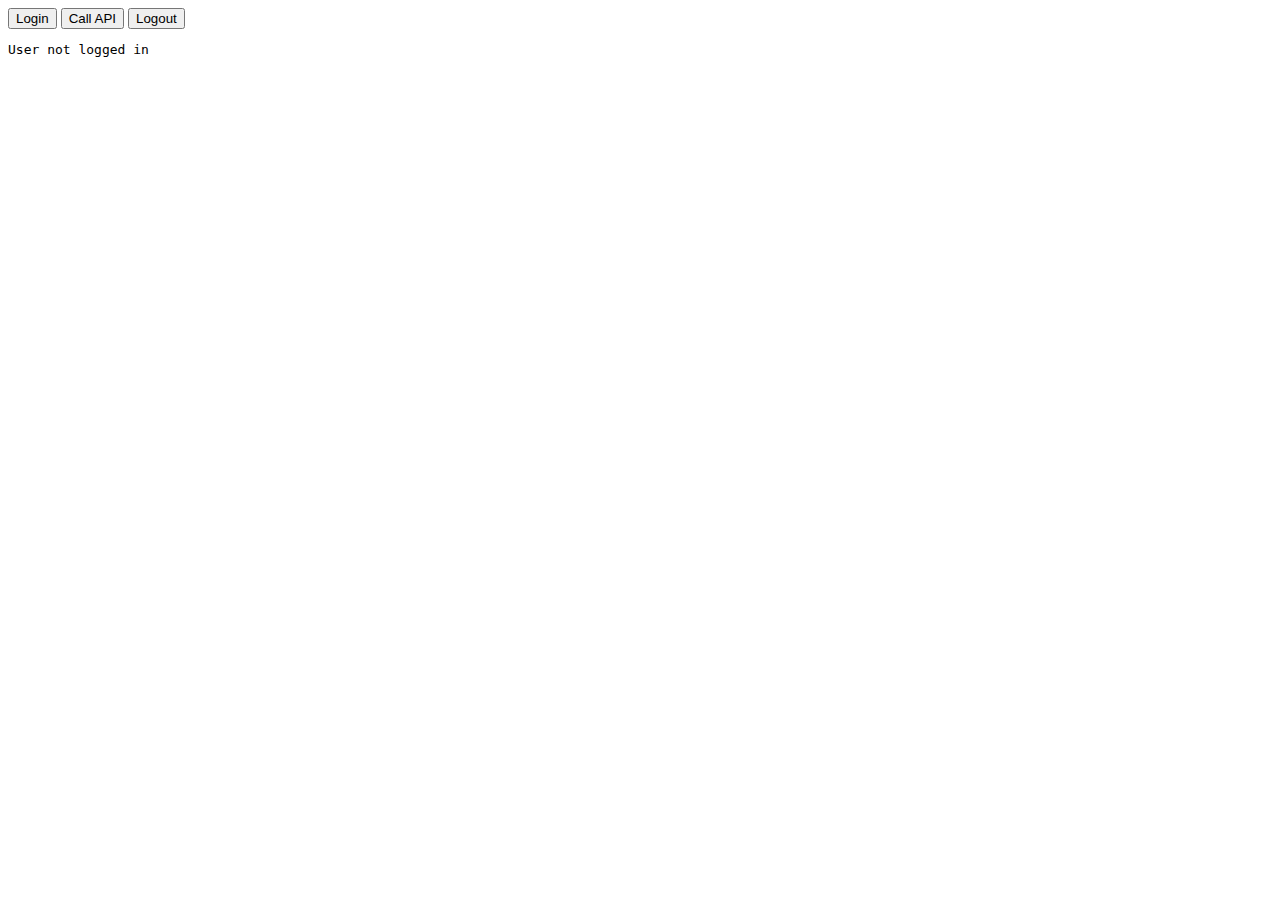
<file: Content.Spa/wwwroot/index.html>
﻿<!DOCTYPE html>
<html>
<head>
    <meta charset="utf-8" />
    <title></title>
</head>
<body>
    <button id="login" onclick="login()">Login</button>
    <button id="api" onclick="api()">Call API</button>
    <button id="logout" onclick="logout()">Logout</button>

    <pre id="results"></pre>

    <script src="lib/oidc/oidc-client.js"></script>
    <script src="js/site.js"></script>
    <script>
        mgr.getUser().then(function (user) {
            if (user) {
                log("User logged in", user.profile);
            }
            else {
                log("User not logged in");
            }
        });

    </script>
</body>
</html>
</file>
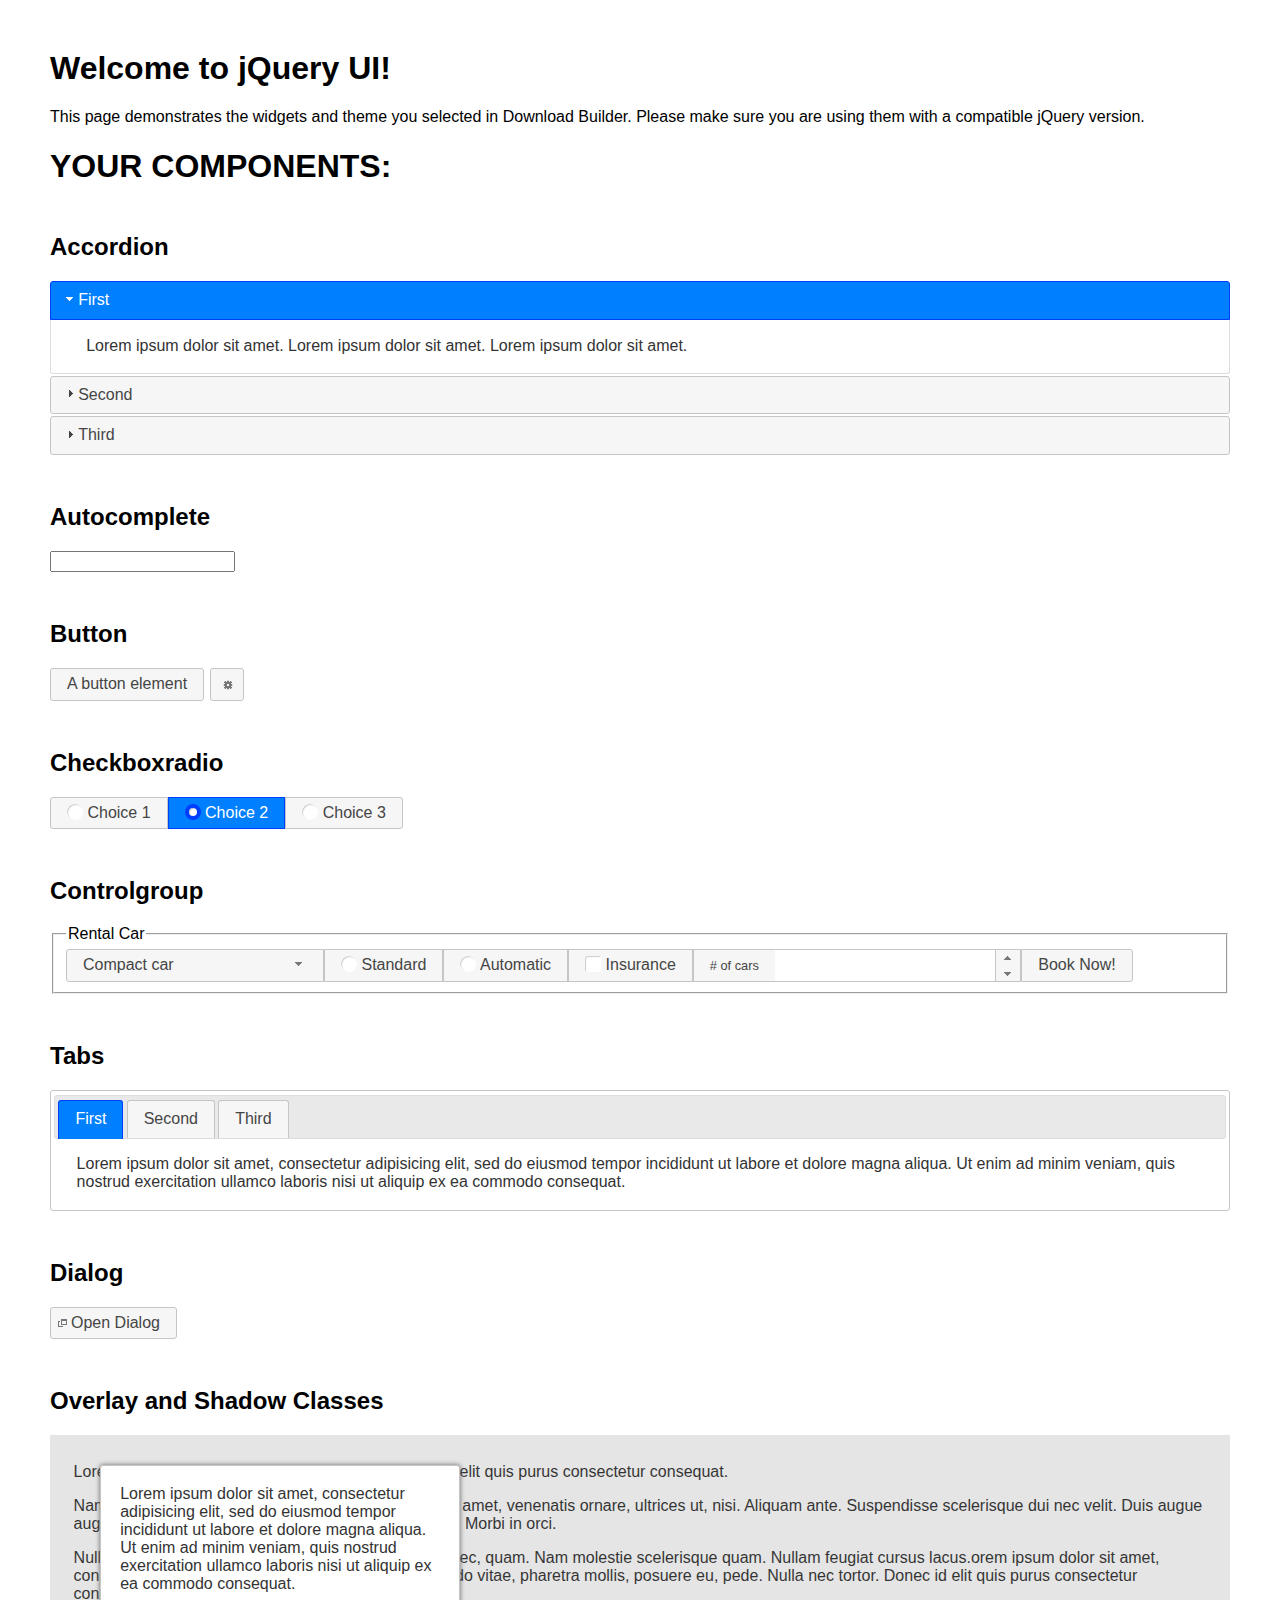
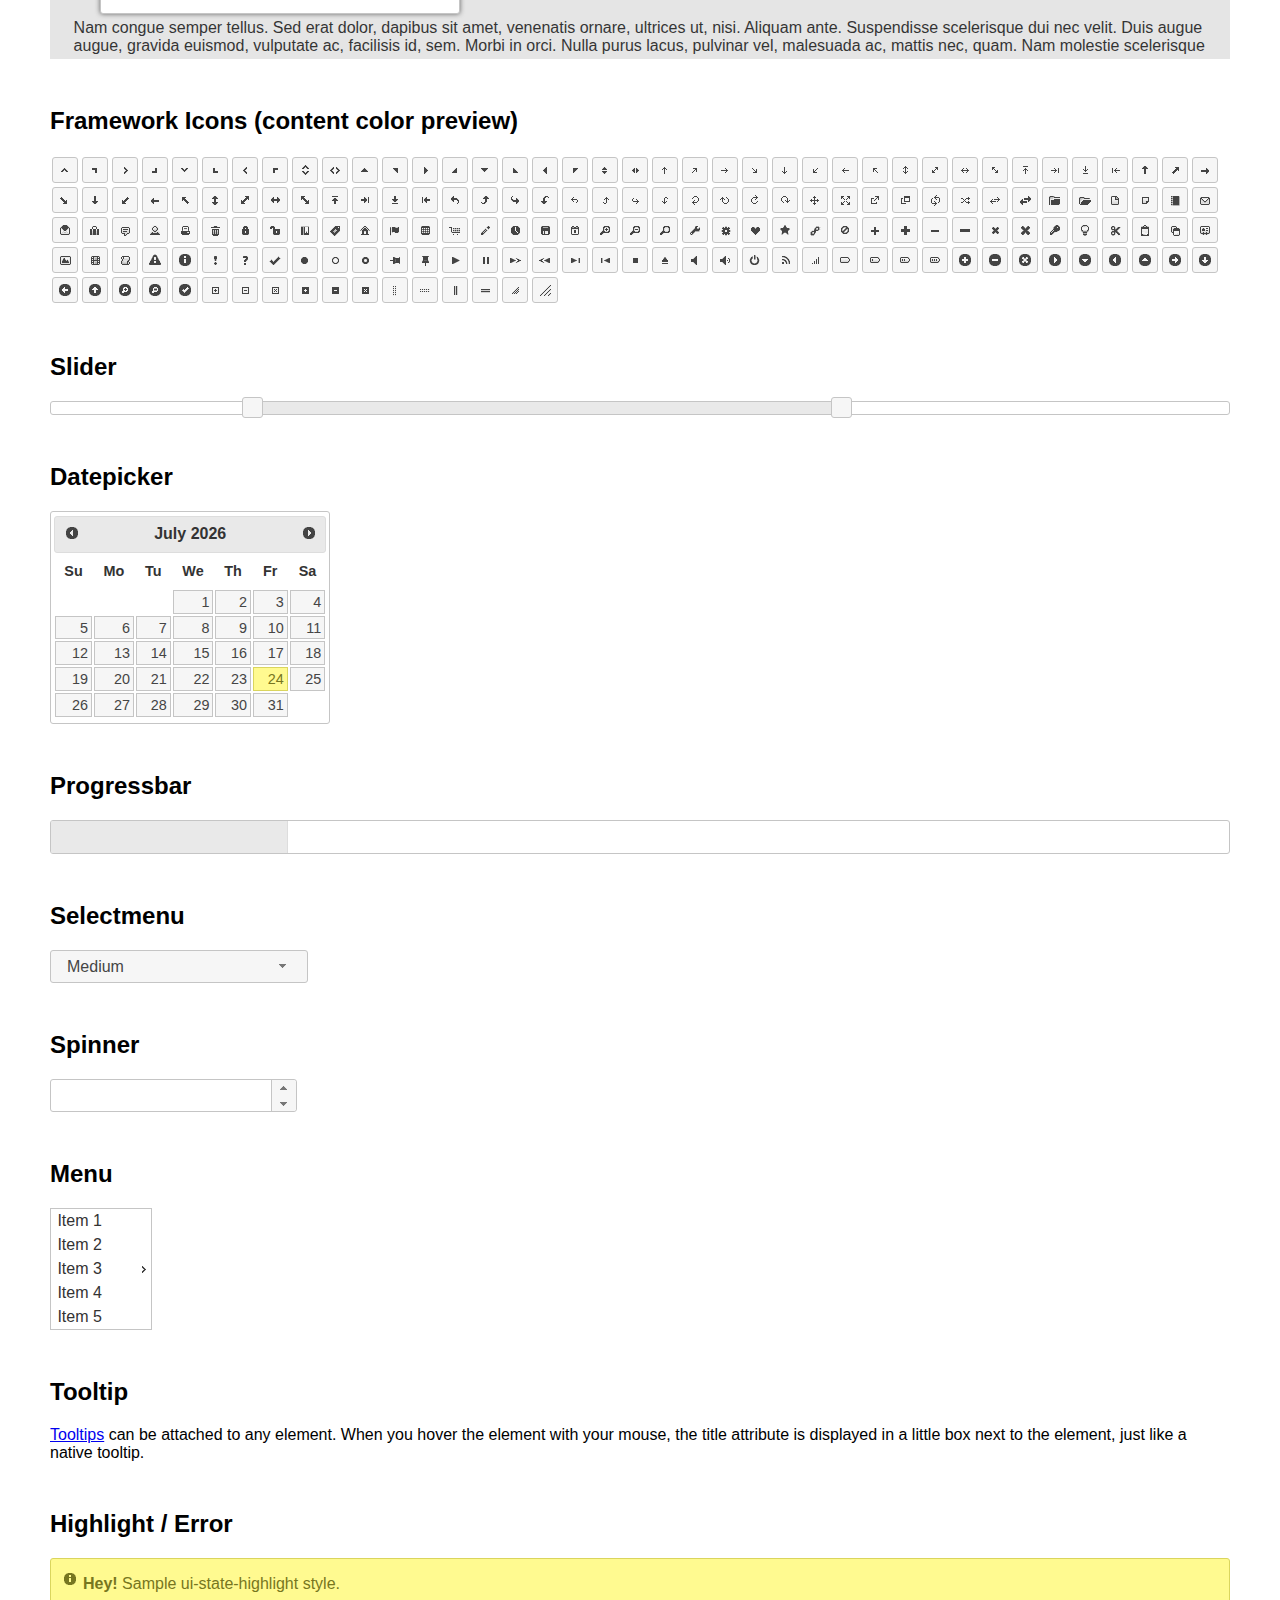
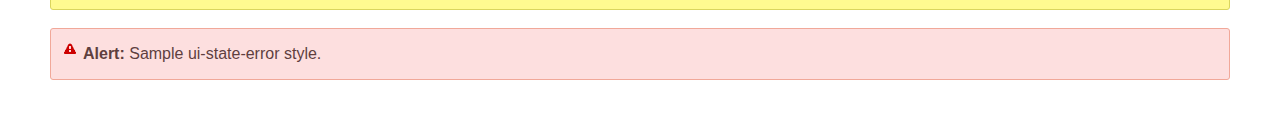
<file: Content.Mvc/wwwroot/lib/jquery-ui-1.12.1/index.html>
<!doctype html>
<html lang="us">
<head>
	<meta charset="utf-8">
	<title>jQuery UI Example Page</title>
	<link href="jquery-ui.css" rel="stylesheet">
	<style>
	body{
		font-family: "Trebuchet MS", sans-serif;
		margin: 50px;
	}
	.demoHeaders {
		margin-top: 2em;
	}
	#dialog-link {
		padding: .4em 1em .4em 20px;
		text-decoration: none;
		position: relative;
	}
	#dialog-link span.ui-icon {
		margin: 0 5px 0 0;
		position: absolute;
		left: .2em;
		top: 50%;
		margin-top: -8px;
	}
	#icons {
		margin: 0;
		padding: 0;
	}
	#icons li {
		margin: 2px;
		position: relative;
		padding: 4px 0;
		cursor: pointer;
		float: left;
		list-style: none;
	}
	#icons span.ui-icon {
		float: left;
		margin: 0 4px;
	}
	.fakewindowcontain .ui-widget-overlay {
		position: absolute;
	}
	select {
		width: 200px;
	}
	</style>
</head>
<body>

<h1>Welcome to jQuery UI!</h1>

<div class="ui-widget">
	<p>This page demonstrates the widgets and theme you selected in Download Builder. Please make sure you are using them with a compatible jQuery version.</p>
</div>

<h1>YOUR COMPONENTS:</h1>


<!-- Accordion -->
<h2 class="demoHeaders">Accordion</h2>
<div id="accordion">
	<h3>First</h3>
	<div>Lorem ipsum dolor sit amet. Lorem ipsum dolor sit amet. Lorem ipsum dolor sit amet.</div>
	<h3>Second</h3>
	<div>Phasellus mattis tincidunt nibh.</div>
	<h3>Third</h3>
	<div>Nam dui erat, auctor a, dignissim quis.</div>
</div>



<!-- Autocomplete -->
<h2 class="demoHeaders">Autocomplete</h2>
<div>
	<input id="autocomplete" title="type &quot;a&quot;">
</div>



<!-- Button -->
<h2 class="demoHeaders">Button</h2>
<button id="button">A button element</button>
<button id="button-icon">An icon-only button</button>



<!-- Checkboxradio -->
<h2 class="demoHeaders">Checkboxradio</h2>
<form style="margin-top: 1em;">
	<div id="radioset">
		<input type="radio" id="radio1" name="radio"><label for="radio1">Choice 1</label>
		<input type="radio" id="radio2" name="radio" checked="checked"><label for="radio2">Choice 2</label>
		<input type="radio" id="radio3" name="radio"><label for="radio3">Choice 3</label>
	</div>
</form>



<!-- Controlgroup -->
<h2 class="demoHeaders">Controlgroup</h2>
<fieldset>
	<legend>Rental Car</legend>
	<div id="controlgroup">
		<select id="car-type">
			<option>Compact car</option>
			<option>Midsize car</option>
			<option>Full size car</option>
			<option>SUV</option>
			<option>Luxury</option>
			<option>Truck</option>
			<option>Van</option>
		</select>
		<label for="transmission-standard">Standard</label>
		<input type="radio" name="transmission" id="transmission-standard">
		<label for="transmission-automatic">Automatic</label>
		<input type="radio" name="transmission" id="transmission-automatic">
		<label for="insurance">Insurance</label>
		<input type="checkbox" name="insurance" id="insurance">
		<label for="horizontal-spinner" class="ui-controlgroup-label"># of cars</label>
		<input id="horizontal-spinner" class="ui-spinner-input">
		<button>Book Now!</button>
	</div>
</fieldset>



<!-- Tabs -->
<h2 class="demoHeaders">Tabs</h2>
<div id="tabs">
	<ul>
		<li><a href="#tabs-1">First</a></li>
		<li><a href="#tabs-2">Second</a></li>
		<li><a href="#tabs-3">Third</a></li>
	</ul>
	<div id="tabs-1">Lorem ipsum dolor sit amet, consectetur adipisicing elit, sed do eiusmod tempor incididunt ut labore et dolore magna aliqua. Ut enim ad minim veniam, quis nostrud exercitation ullamco laboris nisi ut aliquip ex ea commodo consequat.</div>
	<div id="tabs-2">Phasellus mattis tincidunt nibh. Cras orci urna, blandit id, pretium vel, aliquet ornare, felis. Maecenas scelerisque sem non nisl. Fusce sed lorem in enim dictum bibendum.</div>
	<div id="tabs-3">Nam dui erat, auctor a, dignissim quis, sollicitudin eu, felis. Pellentesque nisi urna, interdum eget, sagittis et, consequat vestibulum, lacus. Mauris porttitor ullamcorper augue.</div>
</div>



<h2 class="demoHeaders">Dialog</h2>
<p>
	<button id="dialog-link" class="ui-button ui-corner-all ui-widget">
		<span class="ui-icon ui-icon-newwin"></span>Open Dialog
	</button>
</p>

<h2 class="demoHeaders">Overlay and Shadow Classes</h2>
<div style="position: relative; width: 96%; height: 200px; padding:1% 2%; overflow:hidden;" class="fakewindowcontain">
	<p>Lorem ipsum dolor sit amet,  Nulla nec tortor. Donec id elit quis purus consectetur consequat. </p><p>Nam congue semper tellus. Sed erat dolor, dapibus sit amet, venenatis ornare, ultrices ut, nisi. Aliquam ante. Suspendisse scelerisque dui nec velit. Duis augue augue, gravida euismod, vulputate ac, facilisis id, sem. Morbi in orci. </p><p>Nulla purus lacus, pulvinar vel, malesuada ac, mattis nec, quam. Nam molestie scelerisque quam. Nullam feugiat cursus lacus.orem ipsum dolor sit amet, consectetur adipiscing elit. Donec libero risus, commodo vitae, pharetra mollis, posuere eu, pede. Nulla nec tortor. Donec id elit quis purus consectetur consequat. </p><p>Nam congue semper tellus. Sed erat dolor, dapibus sit amet, venenatis ornare, ultrices ut, nisi. Aliquam ante. Suspendisse scelerisque dui nec velit. Duis augue augue, gravida euismod, vulputate ac, facilisis id, sem. Morbi in orci. Nulla purus lacus, pulvinar vel, malesuada ac, mattis nec, quam. Nam molestie scelerisque quam. </p><p>Nullam feugiat cursus lacus.orem ipsum dolor sit amet, consectetur adipiscing elit. Donec libero risus, commodo vitae, pharetra mollis, posuere eu, pede. Nulla nec tortor. Donec id elit quis purus consectetur consequat. Nam congue semper tellus. Sed erat dolor, dapibus sit amet, venenatis ornare, ultrices ut, nisi. Aliquam ante. </p><p>Suspendisse scelerisque dui nec velit. Duis augue augue, gravida euismod, vulputate ac, facilisis id, sem. Morbi in orci. Nulla purus lacus, pulvinar vel, malesuada ac, mattis nec, quam. Nam molestie scelerisque quam. Nullam feugiat cursus lacus.orem ipsum dolor sit amet, consectetur adipiscing elit. Donec libero risus, commodo vitae, pharetra mollis, posuere eu, pede. Nulla nec tortor. Donec id elit quis purus consectetur consequat. Nam congue semper tellus. Sed erat dolor, dapibus sit amet, venenatis ornare, ultrices ut, nisi. </p>

	<!-- ui-dialog -->
	<div class="ui-widget-overlay ui-front"></div>
	<div style="position: absolute; width: 320px; left: 50px; top: 30px; padding: 1.2em" class="ui-widget ui-front ui-widget-content ui-corner-all ui-widget-shadow">
		Lorem ipsum dolor sit amet, consectetur adipisicing elit, sed do eiusmod tempor incididunt ut labore et dolore magna aliqua. Ut enim ad minim veniam, quis nostrud exercitation ullamco laboris nisi ut aliquip ex ea commodo consequat.
	</div>

</div>

<!-- ui-dialog -->
<div id="dialog" title="Dialog Title">
	<p>Lorem ipsum dolor sit amet, consectetur adipisicing elit, sed do eiusmod tempor incididunt ut labore et dolore magna aliqua. Ut enim ad minim veniam, quis nostrud exercitation ullamco laboris nisi ut aliquip ex ea commodo consequat.</p>
</div>



<h2 class="demoHeaders">Framework Icons (content color preview)</h2>
<ul id="icons" class="ui-widget ui-helper-clearfix">
	<li class="ui-state-default ui-corner-all" title=".ui-icon-caret-1-n"><span class="ui-icon ui-icon-caret-1-n"></span></li>
	<li class="ui-state-default ui-corner-all" title=".ui-icon-caret-1-ne"><span class="ui-icon ui-icon-caret-1-ne"></span></li>
	<li class="ui-state-default ui-corner-all" title=".ui-icon-caret-1-e"><span class="ui-icon ui-icon-caret-1-e"></span></li>
	<li class="ui-state-default ui-corner-all" title=".ui-icon-caret-1-se"><span class="ui-icon ui-icon-caret-1-se"></span></li>
	<li class="ui-state-default ui-corner-all" title=".ui-icon-caret-1-s"><span class="ui-icon ui-icon-caret-1-s"></span></li>
	<li class="ui-state-default ui-corner-all" title=".ui-icon-caret-1-sw"><span class="ui-icon ui-icon-caret-1-sw"></span></li>
	<li class="ui-state-default ui-corner-all" title=".ui-icon-caret-1-w"><span class="ui-icon ui-icon-caret-1-w"></span></li>
	<li class="ui-state-default ui-corner-all" title=".ui-icon-caret-1-nw"><span class="ui-icon ui-icon-caret-1-nw"></span></li>
	<li class="ui-state-default ui-corner-all" title=".ui-icon-caret-2-n-s"><span class="ui-icon ui-icon-caret-2-n-s"></span></li>
	<li class="ui-state-default ui-corner-all" title=".ui-icon-caret-2-e-w"><span class="ui-icon ui-icon-caret-2-e-w"></span></li>
	<li class="ui-state-default ui-corner-all" title=".ui-icon-triangle-1-n"><span class="ui-icon ui-icon-triangle-1-n"></span></li>
	<li class="ui-state-default ui-corner-all" title=".ui-icon-triangle-1-ne"><span class="ui-icon ui-icon-triangle-1-ne"></span></li>
	<li class="ui-state-default ui-corner-all" title=".ui-icon-triangle-1-e"><span class="ui-icon ui-icon-triangle-1-e"></span></li>
	<li class="ui-state-default ui-corner-all" title=".ui-icon-triangle-1-se"><span class="ui-icon ui-icon-triangle-1-se"></span></li>
	<li class="ui-state-default ui-corner-all" title=".ui-icon-triangle-1-s"><span class="ui-icon ui-icon-triangle-1-s"></span></li>
	<li class="ui-state-default ui-corner-all" title=".ui-icon-triangle-1-sw"><span class="ui-icon ui-icon-triangle-1-sw"></span></li>
	<li class="ui-state-default ui-corner-all" title=".ui-icon-triangle-1-w"><span class="ui-icon ui-icon-triangle-1-w"></span></li>
	<li class="ui-state-default ui-corner-all" title=".ui-icon-triangle-1-nw"><span class="ui-icon ui-icon-triangle-1-nw"></span></li>
	<li class="ui-state-default ui-corner-all" title=".ui-icon-triangle-2-n-s"><span class="ui-icon ui-icon-triangle-2-n-s"></span></li>
	<li class="ui-state-default ui-corner-all" title=".ui-icon-triangle-2-e-w"><span class="ui-icon ui-icon-triangle-2-e-w"></span></li>
	<li class="ui-state-default ui-corner-all" title=".ui-icon-arrow-1-n"><span class="ui-icon ui-icon-arrow-1-n"></span></li>
	<li class="ui-state-default ui-corner-all" title=".ui-icon-arrow-1-ne"><span class="ui-icon ui-icon-arrow-1-ne"></span></li>
	<li class="ui-state-default ui-corner-all" title=".ui-icon-arrow-1-e"><span class="ui-icon ui-icon-arrow-1-e"></span></li>
	<li class="ui-state-default ui-corner-all" title=".ui-icon-arrow-1-se"><span class="ui-icon ui-icon-arrow-1-se"></span></li>
	<li class="ui-state-default ui-corner-all" title=".ui-icon-arrow-1-s"><span class="ui-icon ui-icon-arrow-1-s"></span></li>
	<li class="ui-state-default ui-corner-all" title=".ui-icon-arrow-1-sw"><span class="ui-icon ui-icon-arrow-1-sw"></span></li>
	<li class="ui-state-default ui-corner-all" title=".ui-icon-arrow-1-w"><span class="ui-icon ui-icon-arrow-1-w"></span></li>
	<li class="ui-state-default ui-corner-all" title=".ui-icon-arrow-1-nw"><span class="ui-icon ui-icon-arrow-1-nw"></span></li>
	<li class="ui-state-default ui-corner-all" title=".ui-icon-arrow-2-n-s"><span class="ui-icon ui-icon-arrow-2-n-s"></span></li>
	<li class="ui-state-default ui-corner-all" title=".ui-icon-arrow-2-ne-sw"><span class="ui-icon ui-icon-arrow-2-ne-sw"></span></li>
	<li class="ui-state-default ui-corner-all" title=".ui-icon-arrow-2-e-w"><span class="ui-icon ui-icon-arrow-2-e-w"></span></li>
	<li class="ui-state-default ui-corner-all" title=".ui-icon-arrow-2-se-nw"><span class="ui-icon ui-icon-arrow-2-se-nw"></span></li>
	<li class="ui-state-default ui-corner-all" title=".ui-icon-arrowstop-1-n"><span class="ui-icon ui-icon-arrowstop-1-n"></span></li>
	<li class="ui-state-default ui-corner-all" title=".ui-icon-arrowstop-1-e"><span class="ui-icon ui-icon-arrowstop-1-e"></span></li>
	<li class="ui-state-default ui-corner-all" title=".ui-icon-arrowstop-1-s"><span class="ui-icon ui-icon-arrowstop-1-s"></span></li>
	<li class="ui-state-default ui-corner-all" title=".ui-icon-arrowstop-1-w"><span class="ui-icon ui-icon-arrowstop-1-w"></span></li>
	<li class="ui-state-default ui-corner-all" title=".ui-icon-arrowthick-1-n"><span class="ui-icon ui-icon-arrowthick-1-n"></span></li>
	<li class="ui-state-default ui-corner-all" title=".ui-icon-arrowthick-1-ne"><span class="ui-icon ui-icon-arrowthick-1-ne"></span></li>
	<li class="ui-state-default ui-corner-all" title=".ui-icon-arrowthick-1-e"><span class="ui-icon ui-icon-arrowthick-1-e"></span></li>
	<li class="ui-state-default ui-corner-all" title=".ui-icon-arrowthick-1-se"><span class="ui-icon ui-icon-arrowthick-1-se"></span></li>
	<li class="ui-state-default ui-corner-all" title=".ui-icon-arrowthick-1-s"><span class="ui-icon ui-icon-arrowthick-1-s"></span></li>
	<li class="ui-state-default ui-corner-all" title=".ui-icon-arrowthick-1-sw"><span class="ui-icon ui-icon-arrowthick-1-sw"></span></li>
	<li class="ui-state-default ui-corner-all" title=".ui-icon-arrowthick-1-w"><span class="ui-icon ui-icon-arrowthick-1-w"></span></li>
	<li class="ui-state-default ui-corner-all" title=".ui-icon-arrowthick-1-nw"><span class="ui-icon ui-icon-arrowthick-1-nw"></span></li>
	<li class="ui-state-default ui-corner-all" title=".ui-icon-arrowthick-2-n-s"><span class="ui-icon ui-icon-arrowthick-2-n-s"></span></li>
	<li class="ui-state-default ui-corner-all" title=".ui-icon-arrowthick-2-ne-sw"><span class="ui-icon ui-icon-arrowthick-2-ne-sw"></span></li>
	<li class="ui-state-default ui-corner-all" title=".ui-icon-arrowthick-2-e-w"><span class="ui-icon ui-icon-arrowthick-2-e-w"></span></li>
	<li class="ui-state-default ui-corner-all" title=".ui-icon-arrowthick-2-se-nw"><span class="ui-icon ui-icon-arrowthick-2-se-nw"></span></li>
	<li class="ui-state-default ui-corner-all" title=".ui-icon-arrowthickstop-1-n"><span class="ui-icon ui-icon-arrowthickstop-1-n"></span></li>
	<li class="ui-state-default ui-corner-all" title=".ui-icon-arrowthickstop-1-e"><span class="ui-icon ui-icon-arrowthickstop-1-e"></span></li>
	<li class="ui-state-default ui-corner-all" title=".ui-icon-arrowthickstop-1-s"><span class="ui-icon ui-icon-arrowthickstop-1-s"></span></li>
	<li class="ui-state-default ui-corner-all" title=".ui-icon-arrowthickstop-1-w"><span class="ui-icon ui-icon-arrowthickstop-1-w"></span></li>
	<li class="ui-state-default ui-corner-all" title=".ui-icon-arrowreturnthick-1-w"><span class="ui-icon ui-icon-arrowreturnthick-1-w"></span></li>
	<li class="ui-state-default ui-corner-all" title=".ui-icon-arrowreturnthick-1-n"><span class="ui-icon ui-icon-arrowreturnthick-1-n"></span></li>
	<li class="ui-state-default ui-corner-all" title=".ui-icon-arrowreturnthick-1-e"><span class="ui-icon ui-icon-arrowreturnthick-1-e"></span></li>
	<li class="ui-state-default ui-corner-all" title=".ui-icon-arrowreturnthick-1-s"><span class="ui-icon ui-icon-arrowreturnthick-1-s"></span></li>
	<li class="ui-state-default ui-corner-all" title=".ui-icon-arrowreturn-1-w"><span class="ui-icon ui-icon-arrowreturn-1-w"></span></li>
	<li class="ui-state-default ui-corner-all" title=".ui-icon-arrowreturn-1-n"><span class="ui-icon ui-icon-arrowreturn-1-n"></span></li>
	<li class="ui-state-default ui-corner-all" title=".ui-icon-arrowreturn-1-e"><span class="ui-icon ui-icon-arrowreturn-1-e"></span></li>
	<li class="ui-state-default ui-corner-all" title=".ui-icon-arrowreturn-1-s"><span class="ui-icon ui-icon-arrowreturn-1-s"></span></li>
	<li class="ui-state-default ui-corner-all" title=".ui-icon-arrowrefresh-1-w"><span class="ui-icon ui-icon-arrowrefresh-1-w"></span></li>
	<li class="ui-state-default ui-corner-all" title=".ui-icon-arrowrefresh-1-n"><span class="ui-icon ui-icon-arrowrefresh-1-n"></span></li>
	<li class="ui-state-default ui-corner-all" title=".ui-icon-arrowrefresh-1-e"><span class="ui-icon ui-icon-arrowrefresh-1-e"></span></li>
	<li class="ui-state-default ui-corner-all" title=".ui-icon-arrowrefresh-1-s"><span class="ui-icon ui-icon-arrowrefresh-1-s"></span></li>
	<li class="ui-state-default ui-corner-all" title=".ui-icon-arrow-4"><span class="ui-icon ui-icon-arrow-4"></span></li>
	<li class="ui-state-default ui-corner-all" title=".ui-icon-arrow-4-diag"><span class="ui-icon ui-icon-arrow-4-diag"></span></li>
	<li class="ui-state-default ui-corner-all" title=".ui-icon-extlink"><span class="ui-icon ui-icon-extlink"></span></li>
	<li class="ui-state-default ui-corner-all" title=".ui-icon-newwin"><span class="ui-icon ui-icon-newwin"></span></li>
	<li class="ui-state-default ui-corner-all" title=".ui-icon-refresh"><span class="ui-icon ui-icon-refresh"></span></li>
	<li class="ui-state-default ui-corner-all" title=".ui-icon-shuffle"><span class="ui-icon ui-icon-shuffle"></span></li>
	<li class="ui-state-default ui-corner-all" title=".ui-icon-transfer-e-w"><span class="ui-icon ui-icon-transfer-e-w"></span></li>
	<li class="ui-state-default ui-corner-all" title=".ui-icon-transferthick-e-w"><span class="ui-icon ui-icon-transferthick-e-w"></span></li>
	<li class="ui-state-default ui-corner-all" title=".ui-icon-folder-collapsed"><span class="ui-icon ui-icon-folder-collapsed"></span></li>
	<li class="ui-state-default ui-corner-all" title=".ui-icon-folder-open"><span class="ui-icon ui-icon-folder-open"></span></li>
	<li class="ui-state-default ui-corner-all" title=".ui-icon-document"><span class="ui-icon ui-icon-document"></span></li>
	<li class="ui-state-default ui-corner-all" title=".ui-icon-document-b"><span class="ui-icon ui-icon-document-b"></span></li>
	<li class="ui-state-default ui-corner-all" title=".ui-icon-note"><span class="ui-icon ui-icon-note"></span></li>
	<li class="ui-state-default ui-corner-all" title=".ui-icon-mail-closed"><span class="ui-icon ui-icon-mail-closed"></span></li>
	<li class="ui-state-default ui-corner-all" title=".ui-icon-mail-open"><span class="ui-icon ui-icon-mail-open"></span></li>
	<li class="ui-state-default ui-corner-all" title=".ui-icon-suitcase"><span class="ui-icon ui-icon-suitcase"></span></li>
	<li class="ui-state-default ui-corner-all" title=".ui-icon-comment"><span class="ui-icon ui-icon-comment"></span></li>
	<li class="ui-state-default ui-corner-all" title=".ui-icon-person"><span class="ui-icon ui-icon-person"></span></li>
	<li class="ui-state-default ui-corner-all" title=".ui-icon-print"><span class="ui-icon ui-icon-print"></span></li>
	<li class="ui-state-default ui-corner-all" title=".ui-icon-trash"><span class="ui-icon ui-icon-trash"></span></li>
	<li class="ui-state-default ui-corner-all" title=".ui-icon-locked"><span class="ui-icon ui-icon-locked"></span></li>
	<li class="ui-state-default ui-corner-all" title=".ui-icon-unlocked"><span class="ui-icon ui-icon-unlocked"></span></li>
	<li class="ui-state-default ui-corner-all" title=".ui-icon-bookmark"><span class="ui-icon ui-icon-bookmark"></span></li>
	<li class="ui-state-default ui-corner-all" title=".ui-icon-tag"><span class="ui-icon ui-icon-tag"></span></li>
	<li class="ui-state-default ui-corner-all" title=".ui-icon-home"><span class="ui-icon ui-icon-home"></span></li>
	<li class="ui-state-default ui-corner-all" title=".ui-icon-flag"><span class="ui-icon ui-icon-flag"></span></li>
	<li class="ui-state-default ui-corner-all" title=".ui-icon-calculator"><span class="ui-icon ui-icon-calculator"></span></li>
	<li class="ui-state-default ui-corner-all" title=".ui-icon-cart"><span class="ui-icon ui-icon-cart"></span></li>
	<li class="ui-state-default ui-corner-all" title=".ui-icon-pencil"><span class="ui-icon ui-icon-pencil"></span></li>
	<li class="ui-state-default ui-corner-all" title=".ui-icon-clock"><span class="ui-icon ui-icon-clock"></span></li>
	<li class="ui-state-default ui-corner-all" title=".ui-icon-disk"><span class="ui-icon ui-icon-disk"></span></li>
	<li class="ui-state-default ui-corner-all" title=".ui-icon-calendar"><span class="ui-icon ui-icon-calendar"></span></li>
	<li class="ui-state-default ui-corner-all" title=".ui-icon-zoomin"><span class="ui-icon ui-icon-zoomin"></span></li>
	<li class="ui-state-default ui-corner-all" title=".ui-icon-zoomout"><span class="ui-icon ui-icon-zoomout"></span></li>
	<li class="ui-state-default ui-corner-all" title=".ui-icon-search"><span class="ui-icon ui-icon-search"></span></li>
	<li class="ui-state-default ui-corner-all" title=".ui-icon-wrench"><span class="ui-icon ui-icon-wrench"></span></li>
	<li class="ui-state-default ui-corner-all" title=".ui-icon-gear"><span class="ui-icon ui-icon-gear"></span></li>
	<li class="ui-state-default ui-corner-all" title=".ui-icon-heart"><span class="ui-icon ui-icon-heart"></span></li>
	<li class="ui-state-default ui-corner-all" title=".ui-icon-star"><span class="ui-icon ui-icon-star"></span></li>
	<li class="ui-state-default ui-corner-all" title=".ui-icon-link"><span class="ui-icon ui-icon-link"></span></li>
	<li class="ui-state-default ui-corner-all" title=".ui-icon-cancel"><span class="ui-icon ui-icon-cancel"></span></li>
	<li class="ui-state-default ui-corner-all" title=".ui-icon-plus"><span class="ui-icon ui-icon-plus"></span></li>
	<li class="ui-state-default ui-corner-all" title=".ui-icon-plusthick"><span class="ui-icon ui-icon-plusthick"></span></li>
	<li class="ui-state-default ui-corner-all" title=".ui-icon-minus"><span class="ui-icon ui-icon-minus"></span></li>
	<li class="ui-state-default ui-corner-all" title=".ui-icon-minusthick"><span class="ui-icon ui-icon-minusthick"></span></li>
	<li class="ui-state-default ui-corner-all" title=".ui-icon-close"><span class="ui-icon ui-icon-close"></span></li>
	<li class="ui-state-default ui-corner-all" title=".ui-icon-closethick"><span class="ui-icon ui-icon-closethick"></span></li>
	<li class="ui-state-default ui-corner-all" title=".ui-icon-key"><span class="ui-icon ui-icon-key"></span></li>
	<li class="ui-state-default ui-corner-all" title=".ui-icon-lightbulb"><span class="ui-icon ui-icon-lightbulb"></span></li>
	<li class="ui-state-default ui-corner-all" title=".ui-icon-scissors"><span class="ui-icon ui-icon-scissors"></span></li>
	<li class="ui-state-default ui-corner-all" title=".ui-icon-clipboard"><span class="ui-icon ui-icon-clipboard"></span></li>
	<li class="ui-state-default ui-corner-all" title=".ui-icon-copy"><span class="ui-icon ui-icon-copy"></span></li>
	<li class="ui-state-default ui-corner-all" title=".ui-icon-contact"><span class="ui-icon ui-icon-contact"></span></li>
	<li class="ui-state-default ui-corner-all" title=".ui-icon-image"><span class="ui-icon ui-icon-image"></span></li>
	<li class="ui-state-default ui-corner-all" title=".ui-icon-video"><span class="ui-icon ui-icon-video"></span></li>
	<li class="ui-state-default ui-corner-all" title=".ui-icon-script"><span class="ui-icon ui-icon-script"></span></li>
	<li class="ui-state-default ui-corner-all" title=".ui-icon-alert"><span class="ui-icon ui-icon-alert"></span></li>
	<li class="ui-state-default ui-corner-all" title=".ui-icon-info"><span class="ui-icon ui-icon-info"></span></li>
	<li class="ui-state-default ui-corner-all" title=".ui-icon-notice"><span class="ui-icon ui-icon-notice"></span></li>
	<li class="ui-state-default ui-corner-all" title=".ui-icon-help"><span class="ui-icon ui-icon-help"></span></li>
	<li class="ui-state-default ui-corner-all" title=".ui-icon-check"><span class="ui-icon ui-icon-check"></span></li>
	<li class="ui-state-default ui-corner-all" title=".ui-icon-bullet"><span class="ui-icon ui-icon-bullet"></span></li>
	<li class="ui-state-default ui-corner-all" title=".ui-icon-radio-off"><span class="ui-icon ui-icon-radio-off"></span></li>
	<li class="ui-state-default ui-corner-all" title=".ui-icon-radio-on"><span class="ui-icon ui-icon-radio-on"></span></li>
	<li class="ui-state-default ui-corner-all" title=".ui-icon-pin-w"><span class="ui-icon ui-icon-pin-w"></span></li>
	<li class="ui-state-default ui-corner-all" title=".ui-icon-pin-s"><span class="ui-icon ui-icon-pin-s"></span></li>
	<li class="ui-state-default ui-corner-all" title=".ui-icon-play"><span class="ui-icon ui-icon-play"></span></li>
	<li class="ui-state-default ui-corner-all" title=".ui-icon-pause"><span class="ui-icon ui-icon-pause"></span></li>
	<li class="ui-state-default ui-corner-all" title=".ui-icon-seek-next"><span class="ui-icon ui-icon-seek-next"></span></li>
	<li class="ui-state-default ui-corner-all" title=".ui-icon-seek-prev"><span class="ui-icon ui-icon-seek-prev"></span></li>
	<li class="ui-state-default ui-corner-all" title=".ui-icon-seek-end"><span class="ui-icon ui-icon-seek-end"></span></li>
	<li class="ui-state-default ui-corner-all" title=".ui-icon-seek-first"><span class="ui-icon ui-icon-seek-first"></span></li>
	<li class="ui-state-default ui-corner-all" title=".ui-icon-stop"><span class="ui-icon ui-icon-stop"></span></li>
	<li class="ui-state-default ui-corner-all" title=".ui-icon-eject"><span class="ui-icon ui-icon-eject"></span></li>
	<li class="ui-state-default ui-corner-all" title=".ui-icon-volume-off"><span class="ui-icon ui-icon-volume-off"></span></li>
	<li class="ui-state-default ui-corner-all" title=".ui-icon-volume-on"><span class="ui-icon ui-icon-volume-on"></span></li>
	<li class="ui-state-default ui-corner-all" title=".ui-icon-power"><span class="ui-icon ui-icon-power"></span></li>
	<li class="ui-state-default ui-corner-all" title=".ui-icon-signal-diag"><span class="ui-icon ui-icon-signal-diag"></span></li>
	<li class="ui-state-default ui-corner-all" title=".ui-icon-signal"><span class="ui-icon ui-icon-signal"></span></li>
	<li class="ui-state-default ui-corner-all" title=".ui-icon-battery-0"><span class="ui-icon ui-icon-battery-0"></span></li>
	<li class="ui-state-default ui-corner-all" title=".ui-icon-battery-1"><span class="ui-icon ui-icon-battery-1"></span></li>
	<li class="ui-state-default ui-corner-all" title=".ui-icon-battery-2"><span class="ui-icon ui-icon-battery-2"></span></li>
	<li class="ui-state-default ui-corner-all" title=".ui-icon-battery-3"><span class="ui-icon ui-icon-battery-3"></span></li>
	<li class="ui-state-default ui-corner-all" title=".ui-icon-circle-plus"><span class="ui-icon ui-icon-circle-plus"></span></li>
	<li class="ui-state-default ui-corner-all" title=".ui-icon-circle-minus"><span class="ui-icon ui-icon-circle-minus"></span></li>
	<li class="ui-state-default ui-corner-all" title=".ui-icon-circle-close"><span class="ui-icon ui-icon-circle-close"></span></li>
	<li class="ui-state-default ui-corner-all" title=".ui-icon-circle-triangle-e"><span class="ui-icon ui-icon-circle-triangle-e"></span></li>
	<li class="ui-state-default ui-corner-all" title=".ui-icon-circle-triangle-s"><span class="ui-icon ui-icon-circle-triangle-s"></span></li>
	<li class="ui-state-default ui-corner-all" title=".ui-icon-circle-triangle-w"><span class="ui-icon ui-icon-circle-triangle-w"></span></li>
	<li class="ui-state-default ui-corner-all" title=".ui-icon-circle-triangle-n"><span class="ui-icon ui-icon-circle-triangle-n"></span></li>
	<li class="ui-state-default ui-corner-all" title=".ui-icon-circle-arrow-e"><span class="ui-icon ui-icon-circle-arrow-e"></span></li>
	<li class="ui-state-default ui-corner-all" title=".ui-icon-circle-arrow-s"><span class="ui-icon ui-icon-circle-arrow-s"></span></li>
	<li class="ui-state-default ui-corner-all" title=".ui-icon-circle-arrow-w"><span class="ui-icon ui-icon-circle-arrow-w"></span></li>
	<li class="ui-state-default ui-corner-all" title=".ui-icon-circle-arrow-n"><span class="ui-icon ui-icon-circle-arrow-n"></span></li>
	<li class="ui-state-default ui-corner-all" title=".ui-icon-circle-zoomin"><span class="ui-icon ui-icon-circle-zoomin"></span></li>
	<li class="ui-state-default ui-corner-all" title=".ui-icon-circle-zoomout"><span class="ui-icon ui-icon-circle-zoomout"></span></li>
	<li class="ui-state-default ui-corner-all" title=".ui-icon-circle-check"><span class="ui-icon ui-icon-circle-check"></span></li>
	<li class="ui-state-default ui-corner-all" title=".ui-icon-circlesmall-plus"><span class="ui-icon ui-icon-circlesmall-plus"></span></li>
	<li class="ui-state-default ui-corner-all" title=".ui-icon-circlesmall-minus"><span class="ui-icon ui-icon-circlesmall-minus"></span></li>
	<li class="ui-state-default ui-corner-all" title=".ui-icon-circlesmall-close"><span class="ui-icon ui-icon-circlesmall-close"></span></li>
	<li class="ui-state-default ui-corner-all" title=".ui-icon-squaresmall-plus"><span class="ui-icon ui-icon-squaresmall-plus"></span></li>
	<li class="ui-state-default ui-corner-all" title=".ui-icon-squaresmall-minus"><span class="ui-icon ui-icon-squaresmall-minus"></span></li>
	<li class="ui-state-default ui-corner-all" title=".ui-icon-squaresmall-close"><span class="ui-icon ui-icon-squaresmall-close"></span></li>
	<li class="ui-state-default ui-corner-all" title=".ui-icon-grip-dotted-vertical"><span class="ui-icon ui-icon-grip-dotted-vertical"></span></li>
	<li class="ui-state-default ui-corner-all" title=".ui-icon-grip-dotted-horizontal"><span class="ui-icon ui-icon-grip-dotted-horizontal"></span></li>
	<li class="ui-state-default ui-corner-all" title=".ui-icon-grip-solid-vertical"><span class="ui-icon ui-icon-grip-solid-vertical"></span></li>
	<li class="ui-state-default ui-corner-all" title=".ui-icon-grip-solid-horizontal"><span class="ui-icon ui-icon-grip-solid-horizontal"></span></li>
	<li class="ui-state-default ui-corner-all" title=".ui-icon-gripsmall-diagonal-se"><span class="ui-icon ui-icon-gripsmall-diagonal-se"></span></li>
	<li class="ui-state-default ui-corner-all" title=".ui-icon-grip-diagonal-se"><span class="ui-icon ui-icon-grip-diagonal-se"></span></li>
</ul>


<!-- Slider -->
<h2 class="demoHeaders">Slider</h2>
<div id="slider"></div>



<!-- Datepicker -->
<h2 class="demoHeaders">Datepicker</h2>
<div id="datepicker"></div>



<!-- Progressbar -->
<h2 class="demoHeaders">Progressbar</h2>
<div id="progressbar"></div>



<!-- Progressbar -->
<h2 class="demoHeaders">Selectmenu</h2>
<select id="selectmenu">
	<option>Slower</option>
	<option>Slow</option>
	<option selected="selected">Medium</option>
	<option>Fast</option>
	<option>Faster</option>
</select>



<!-- Spinner -->
<h2 class="demoHeaders">Spinner</h2>
<input id="spinner">



<!-- Menu -->
<h2 class="demoHeaders">Menu</h2>
<ul style="width:100px;" id="menu">
	<li><div>Item 1</div></li>
	<li><div>Item 2</div></li>
	<li><div>Item 3</div>
		<ul>
			<li><div>Item 3-1</div></li>
			<li><div>Item 3-2</div></li>
			<li><div>Item 3-3</div></li>
			<li><div>Item 3-4</div></li>
			<li><div>Item 3-5</div></li>
		</ul>
	</li>
	<li><div>Item 4</div></li>
	<li><div>Item 5</div></li>
</ul>



<!-- Tooltip -->
<h2 class="demoHeaders">Tooltip</h2>
<p id="tooltip">
	<a href="#" title="That&apos;s what this widget is">Tooltips</a> can be attached to any element. When you hover
the element with your mouse, the title attribute is displayed in a little box next to the element, just like a native tooltip.
</p>


<!-- Highlight / Error -->
<h2 class="demoHeaders">Highlight / Error</h2>
<div class="ui-widget">
	<div class="ui-state-highlight ui-corner-all" style="margin-top: 20px; padding: 0 .7em;">
		<p><span class="ui-icon ui-icon-info" style="float: left; margin-right: .3em;"></span>
		<strong>Hey!</strong> Sample ui-state-highlight style.</p>
	</div>
</div>
<br>
<div class="ui-widget">
	<div class="ui-state-error ui-corner-all" style="padding: 0 .7em;">
		<p><span class="ui-icon ui-icon-alert" style="float: left; margin-right: .3em;"></span>
		<strong>Alert:</strong> Sample ui-state-error style.</p>
	</div>
</div>

<script src="external/jquery/jquery.js"></script>
<script src="jquery-ui.js"></script>
<script>

$( "#accordion" ).accordion();



var availableTags = [
	"ActionScript",
	"AppleScript",
	"Asp",
	"BASIC",
	"C",
	"C++",
	"Clojure",
	"COBOL",
	"ColdFusion",
	"Erlang",
	"Fortran",
	"Groovy",
	"Haskell",
	"Java",
	"JavaScript",
	"Lisp",
	"Perl",
	"PHP",
	"Python",
	"Ruby",
	"Scala",
	"Scheme"
];
$( "#autocomplete" ).autocomplete({
	source: availableTags
});



$( "#button" ).button();
$( "#button-icon" ).button({
	icon: "ui-icon-gear",
	showLabel: false
});



$( "#radioset" ).buttonset();



$( "#controlgroup" ).controlgroup();



$( "#tabs" ).tabs();



$( "#dialog" ).dialog({
	autoOpen: false,
	width: 400,
	buttons: [
		{
			text: "Ok",
			click: function() {
				$( this ).dialog( "close" );
			}
		},
		{
			text: "Cancel",
			click: function() {
				$( this ).dialog( "close" );
			}
		}
	]
});

// Link to open the dialog
$( "#dialog-link" ).click(function( event ) {
	$( "#dialog" ).dialog( "open" );
	event.preventDefault();
});



$( "#datepicker" ).datepicker({
	inline: true
});



$( "#slider" ).slider({
	range: true,
	values: [ 17, 67 ]
});



$( "#progressbar" ).progressbar({
	value: 20
});



$( "#spinner" ).spinner();



$( "#menu" ).menu();



$( "#tooltip" ).tooltip();



$( "#selectmenu" ).selectmenu();


// Hover states on the static widgets
$( "#dialog-link, #icons li" ).hover(
	function() {
		$( this ).addClass( "ui-state-hover" );
	},
	function() {
		$( this ).removeClass( "ui-state-hover" );
	}
);
</script>
</body>
</html>
</file>
